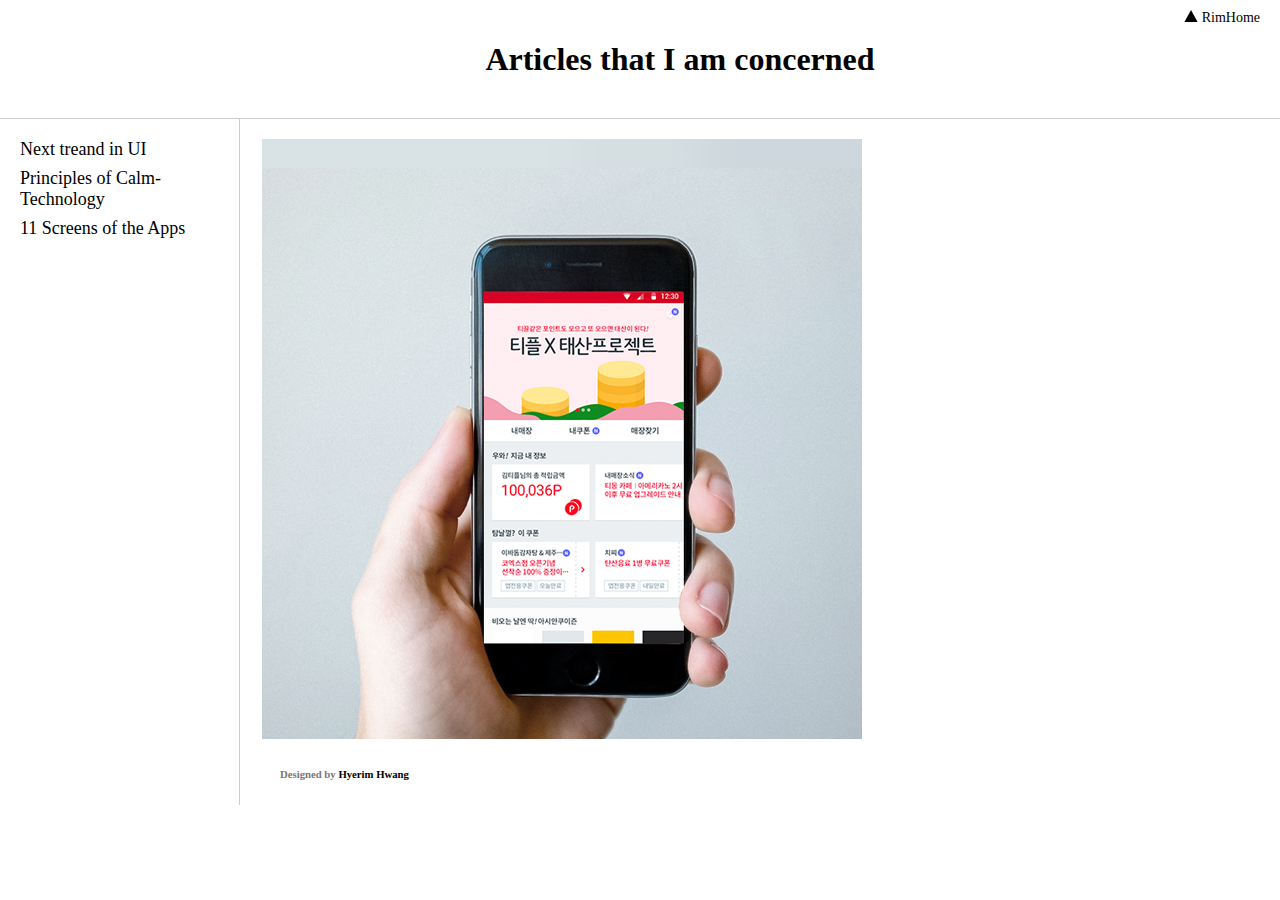
<file: index.html>
<!DOCTYPE html>
<meta charset="utf-8">
<html>
<head>
	<meta charset="utf-8">
	<link rel="stylesheet" type="text/css" href="style.css">
	<title>Rimhoho</title>
	<span id="homeicon">
		<a href="http://www.3rdplay.com" target="_blank"/><img src="home icon.png">&nbsp;RimHome</a>
	</span>
	<h1><a href="index.html">Articles that I am concerned</a></h1>
</head>
<body>
	<div id="grid">
		<nav>
			<ul>
			<li><a href="1.html">Next treand in UI</a></li>
			<li id="need"><a href="2.html">Principles of Calm-Technology</a></li>
			<li><a href="3.html">11 Screens of the Apps</a></li>
			</ul>
		</nav>
			<div>
				<img src="Mobile application renewal_thumbnail.png" style="margin: 20px 0 0 22px;">
				<p><h6>Designed by <a href="http://www.3rdplay.com/portfolio/mobile-application-renewal/">Hyerim Hwang</a></h6></p>
			</div>
	</div>

	<!--Start of Tawk.to Script-->
	<script type="text/javascript">
	var Tawk_API=Tawk_API||{}, Tawk_LoadStart=new Date();
	(function(){
	var s1=document.createElement("script"),s0=document.getElementsByTagName("script")[0];
	s1.async=true;
	s1.src='https://embed.tawk.to/5a6c7674d7591465c70723a6/default';
	s1.charset='UTF-8';
	s1.setAttribute('crossorigin','*');
	s0.parentNode.insertBefore(s1,s0);
	})();
	</script>
	<!--End of Tawk.to Script-->
</body>
</html>
</file>
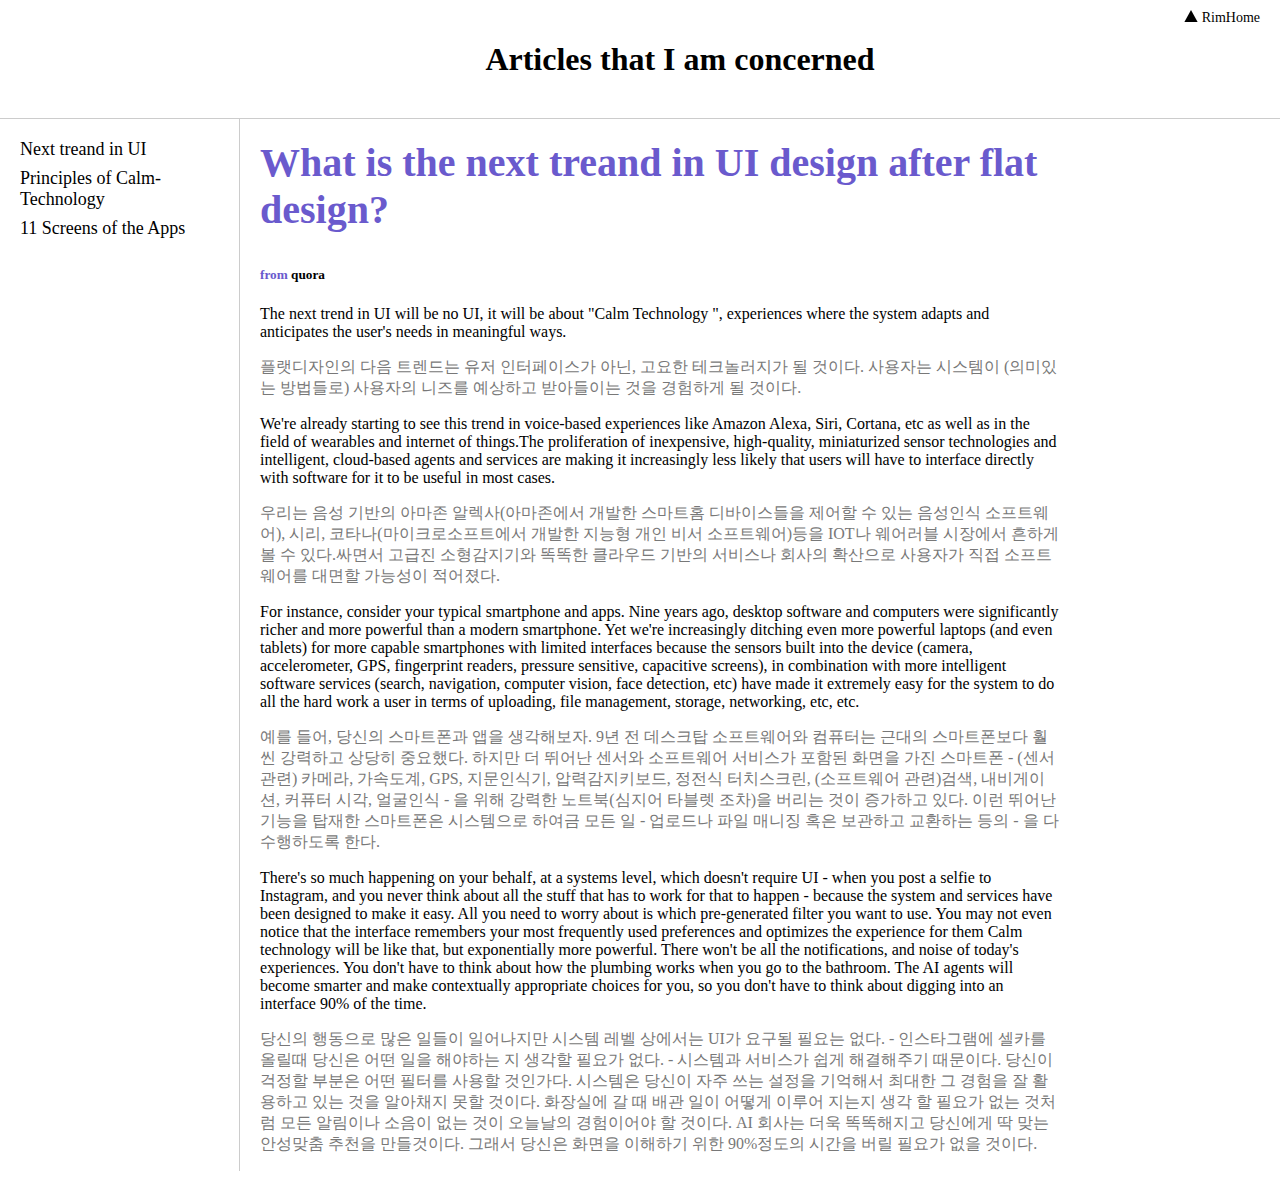
<file: 1.html>
<!DOCTYPE html>
<meta charset="utf-8">
<html>
<head>
	<meta charset="utf-8">
	<link rel="stylesheet" type="text/css" href="style.css">
	<title>Rimhoho</title>
	<span id="homeicon">
		<a href="http://www.3rdplay.com" target="_blank"/><img src="home icon.png">&nbsp;RimHome</a>
	</span>
	<h1><a href="index.html">Articles that I am concerned</a></h1>
</head>
<body>
	<div id="grid">
	<nav>
	<ul>
	<li><a href="1.html">Next treand in UI</a></li>
	<li id="need"><a href="2.html">Principles of Calm-Technology</a></li>
	<li><a href="3.html">11 Screens of the Apps</a></li>
	</ul>
	</nav>
	<div>
<ul id="column">
	<h2>What is the next treand in UI design after flat design?</h2>
	<h5>from <a href="https://www.quora.com/What-is-the-next-trend-in-UI-design-after-flat-design?share=1cbbfbe4&srid=ujfgr" target="_blank">quora</a></h5>
	<p>The next trend in UI will be no UI,  it will be about "Calm Technology ", experiences where the system adapts and anticipates the user's needs in meaningful ways.</p>
	<p style="color: #787878">플랫디자인의 다음 트렌드는 유저 인터페이스가 아닌, 고요한 테크놀러지가 될 것이다. 사용자는 시스템이 (의미있는 방법들로) 사용자의 니즈를 예상하고 받아들이는 것을 경험하게 될 것이다.</p><p>We're already starting to see this trend in voice-based experiences like Amazon Alexa, Siri, Cortana, etc as well as in the field of wearables and internet of things.The proliferation of inexpensive, high-quality, miniaturized sensor technologies and intelligent, cloud-based agents and services are making it increasingly less likely that users will have to interface directly with software for it to be useful in most cases.</p>
	<p style="color: #787878">우리는 음성 기반의 아마존 알렉사(아마존에서 개발한 스마트홈 디바이스들을 제어할 수 있는 음성인식 소프트웨어), 시리, 코타나(마이크로소프트에서 개발한 지능형 개인 비서 소프트웨어)등을 IOT나 웨어러블 시장에서 흔하게 볼 수 있다.싸면서 고급진 소형감지기와 똑똑한 클라우드 기반의 서비스나 회사의 확산으로 사용자가 직접 소프트웨어를 대면할 가능성이 적어졌다.</p>
	<p>For instance, consider your typical smartphone and apps. Nine years ago, desktop software and computers were significantly richer and more powerful than a modern smartphone. Yet we're increasingly ditching even more powerful laptops (and even tablets) for more capable smartphones with limited interfaces because the sensors built into the device (camera, accelerometer, GPS, fingerprint readers, pressure sensitive, capacitive screens), in combination with more intelligent software services  (search, navigation, computer vision, face detection, etc) have made it extremely easy for the system to do all the hard work a user in terms of uploading, file management, storage, networking, etc, etc.</p>
	<p style="color: #787878">예를 들어, 당신의 스마트폰과 앱을 생각해보자. 9년 전 데스크탑 소프트웨어와 컴퓨터는 근대의 스마트폰보다 훨씬 강력하고 상당히 중요했다. 하지만 더 뛰어난 센서와 소프트웨어 서비스가 포함된 화면을 가진 스마트폰 - (센서 관련) 카메라, 가속도계, GPS, 지문인식기, 압력감지키보드, 정전식 터치스크린, (소프트웨어 관련)검색, 내비게이션, 커퓨터 시각, 얼굴인식 - 을 위해 강력한 노트북(심지어 타블렛 조차)을 버리는 것이 증가하고 있다. 이런 뛰어난 기능을 탑재한 스마트폰은 시스템으로 하여금 모든 일 - 업로드나 파일 매니징 혹은 보관하고 교환하는 등의 - 을 다 수행하도록 한다.</p>
	<p>There's so much happening on your behalf, at a systems level, which doesn't require UI -  when you post a selfie to Instagram, and you never think about all the stuff that has to work for that to happen -  because the system and services have been designed to make it easy. All you need to worry about is which pre-generated filter you want to use. You may not even notice that the interface remembers your most frequently used preferences and optimizes the experience for them Calm technology will be like that, but exponentially more powerful. There won't be all the notifications, and noise of today's experiences. You don't have to think about how the plumbing works when you go to the bathroom.  The AI agents will become smarter and make contextually appropriate choices for you, so you don't have to think about digging into an interface 90% of the time.</p>
	<p style="color: #787878">당신의 행동으로 많은 일들이 일어나지만 시스템 레벨 상에서는 UI가 요구될 필요는 없다. - 인스타그램에 셀카를 올릴때 당신은 어떤 일을 해야하는 지 생각할 필요가 없다. - 시스템과 서비스가 쉽게 해결해주기 때문이다. 당신이 걱정할 부분은 어떤 필터를 사용할 것인가다. 시스템은 당신이 자주 쓰는 설정을 기억해서 최대한 그 경험을 잘 활용하고 있는 것을 알아채지 못할 것이다. 화장실에 갈 때 배관 일이 어떻게 이루어 지는지 생각 할 필요가 없는 것처럼 모든 알림이나 소음이 없는 것이 오늘날의 경험이어야 할 것이다. AI 회사는 더욱 똑똑해지고 당신에게 딱 맞는 안성맞춤 추천을 만들것이다. 그래서 당신은 화면을 이해하기 위한 90%정도의 시간을 버릴 필요가 없을 것이다.</p>
</ul>
</div>
</div>
</contents</body>
</html>
</file>
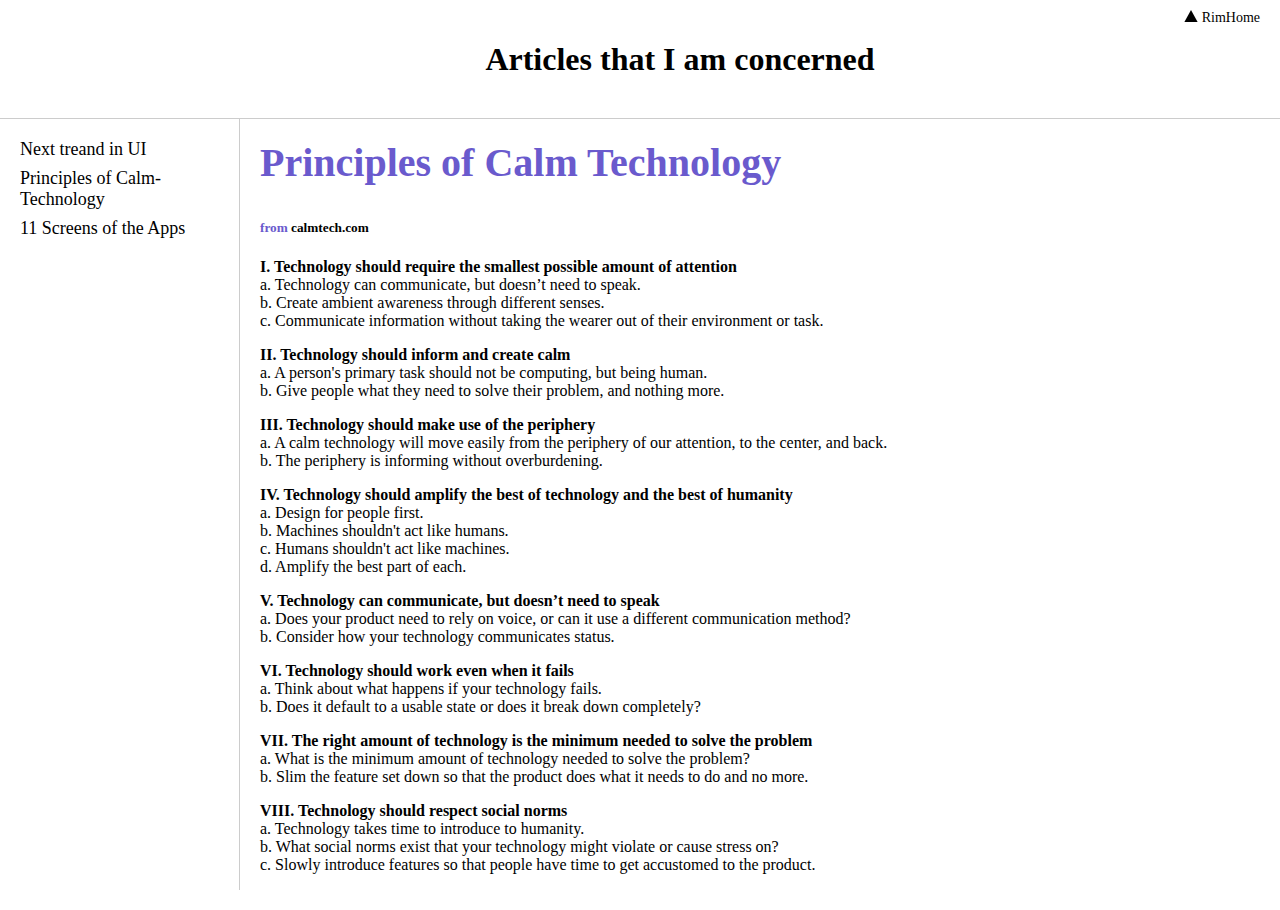
<file: 2.html>
<!DOCTYPE html>
<meta charset="utf-8">
<html>
<head>
	<meta charset="utf-8">
	<link rel="stylesheet" type="text/css" href="style.css">
	<title>Rimhoho</title>
	<span id="homeicon">
		<a href="http://www.3rdplay.com" target="_blank"/><img src="home icon.png">&nbsp;RimHome</a>
	</span>
	<h1><a href="index.html">Articles that I am concerned</a></h1>
</head>
<body>
	<div id="grid">
	<nav>
	<ul>
	<li><a href="1.html">Next treand in UI</a></li>
	<li id="need"><a href="2.html">Principles of Calm-Technology</a></li>
	<li><a href="3.html">11 Screens of the Apps</a></li>
	</ul>
	</nav>
	<div>
<ul id="column">
	<h2>Principles of Calm Technology</h2>
	<h5>from <a href="http://www.calmtech.com" target="_blank">calmtech.com</a></h5>
	<strong>I. Technology should require the smallest possible amount of attention</strong>
	<br>a. Technology can communicate, but doesn’t need to speak.<br>
	b. Create ambient awareness through different senses.<br>
	c. Communicate information without taking the wearer out of their environment or task.</p><p>
	<strong>II. Technology should inform and create calm</strong><br>
	a. A person's primary task should not be computing, but being human.<br>
	b. Give people what they need to solve their problem, and nothing more.</p><p>
	<strong>III. Technology should make use of the periphery</strong>
	<br>a. A calm technology will move easily from the periphery of our attention, to the center, and back.<br>
	b. The periphery is informing without overburdening.</p><p>
	<strong>IV. Technology should amplify the best of technology and the best of humanity</strong>
	<br>a. Design for people first.<br>
	b. Machines shouldn't act like humans.<br>
	c. Humans shouldn't act like machines.<br>
	d. Amplify the best part of each.</p><p>
	<strong>V. Technology can communicate, but doesn’t need to speak</strong>
	<br>a. Does your product need to rely on voice, or can it use a different communication method?<br>
	b. Consider how your technology communicates status.</p><p>
	<strong>VI. Technology should work even when it fails</strong>
	<br>a. Think about what happens if your technology fails.<br>
	b. Does it default to a usable state or does it break down completely?</p><p>
	<strong>VII. The right amount of technology is the minimum needed to solve the problem</strong>
	<br>a. What is the minimum amount of technology needed to solve the problem?<br>
	b. Slim the feature set down so that the product does what it needs to do and no more.</p><p>
	<strong>VIII. Technology should respect social norms</strong>
	<br>a. Technology takes time to introduce to humanity.<br>
	b. What social norms exist that your technology might violate or cause stress on?<br>
	c. Slowly introduce features so that people have time to get accustomed to the product.</p>
</ul>
</div>
</div>
</body>
</html>
</file>
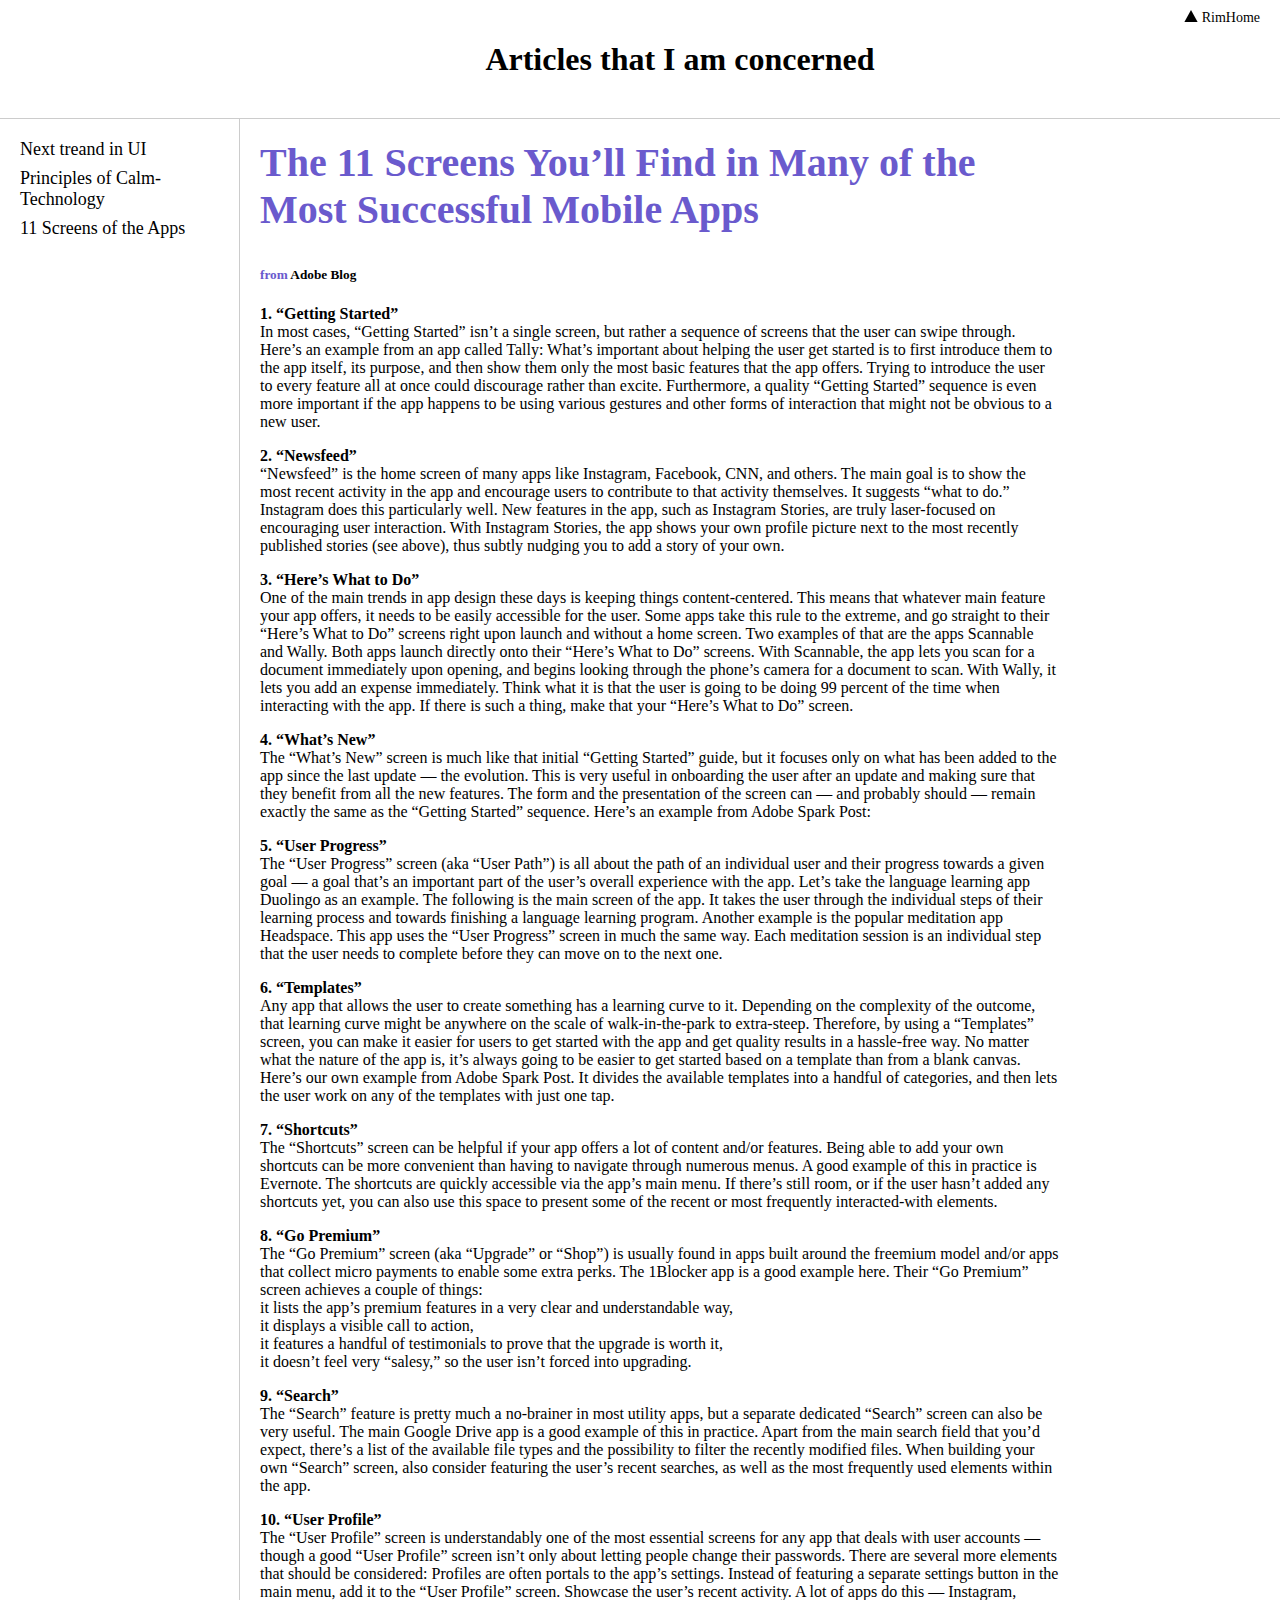
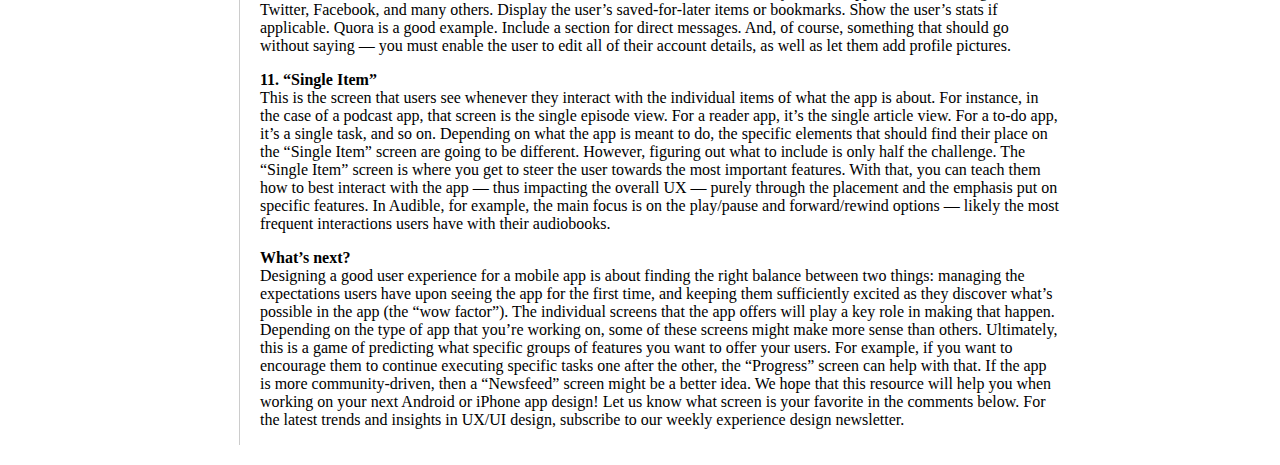
<file: 3.html>
<!DOCTYPE html>
<meta charset="utf-8">
<html>
<head>
	<meta charset="utf-8">
	<link rel="stylesheet" type="text/css" href="style.css">
	<title>Rimhoho</title>
	<span id="homeicon">
		<a href="http://www.3rdplay.com" target="_blank"/><img src="home icon.png">&nbsp;RimHome</a>
	</span>
	<h1><a href="index.html">Articles that I am concerned</a></h1>
</head>
<body>
	<div id="grid">
	<nav>
	<ul>
	<li><a href="1.html">Next treand in UI</a></li>
	<li id="need"><a href="2.html">Principles of Calm-Technology</a></li>
	<li><a href="3.html">11 Screens of the Apps</a></li>
	</ul>
	</nav>
	<div>
	<ul id="column">
	<h2>The 11 Screens You’ll Find in Many of the Most Successful Mobile Apps</h2>
	<h5>from <a href="https://theblog.adobe.com/11-screens-youll-find-many-successful-mobile-apps"" target="_blank">Adobe Blog</a></h5>
	<p><strong>1. “Getting Started”</strong><br>
	In most cases, “Getting Started” isn’t a single screen, but rather a sequence of screens that the user can swipe through. Here’s an example from an app called Tally: What’s important about helping the user get started is to first introduce them to the app itself, its purpose, and then show them only the most basic features that the app offers. Trying to introduce the user to every feature all at once could discourage rather than excite.
	Furthermore, a quality “Getting Started” sequence is even more important if the app happens to be using various gestures and other forms of interaction that might not be obvious to a new user.</p>

	<p><strong>2. “Newsfeed”</strong><br>
	“Newsfeed” is the home screen of many apps like Instagram, Facebook, CNN, and others. The main goal is to show the most recent activity in the app and encourage users to contribute to that activity themselves. It suggests “what to do.” Instagram does this particularly well. New features in the app, such as Instagram Stories, are truly laser-focused on encouraging user interaction. With Instagram Stories, the app shows your own profile picture next to the most recently published stories (see above), thus subtly nudging you to add a story of your own.</p>

	<p><strong>3. “Here’s What to Do”</strong><br>
	One of the main trends in app design these days is keeping things content-centered. This means that whatever main feature your app offers, it needs to be easily accessible for the user. Some apps take this rule to the extreme, and go straight to their “Here’s What to Do” screens right upon launch and without a home screen. Two examples of that are the apps Scannable and Wally. Both apps launch directly onto their “Here’s What to Do” screens. With Scannable, the app lets you scan for a document immediately upon opening, and begins looking through the phone’s camera for a document to scan. With Wally, it lets you add an expense immediately. Think what it is that the user is going to be doing 99 percent of the time when interacting with the app. If there is such a thing, make that your “Here’s What to Do” screen.</p>

	<p><strong>4. “What’s New”</strong><br>
	The “What’s New” screen is much like that initial “Getting Started” guide, but it focuses only on what has been added to the app since the last update — the evolution. This is very useful in onboarding the user after an update and making sure that they benefit from all the new features. The form and the presentation of the screen can — and probably should — remain exactly the same as the “Getting Started” sequence. Here’s an example from Adobe Spark Post:</p>


	<p><strong>5. “User Progress”</strong><br>
	The “User Progress” screen (aka “User Path”) is all about the path of an individual user and their progress towards a given goal — a goal that’s an important part of the user’s overall experience with the app. Let’s take the language learning app Duolingo as an example. The following is the main screen of the app. It takes the user through the individual steps of their learning process and towards finishing a language learning program. Another example is the popular meditation app Headspace. This app uses the “User Progress” screen in much the same way. Each meditation session is an individual step that the user needs to complete before they can move on to the next one.</p>
	
	<p><strong>6. “Templates”</strong><br>
	Any app that allows the user to create something has a learning curve to it. Depending on the complexity of the outcome, that learning curve might be anywhere on the scale of walk-in-the-park to extra-steep. Therefore, by using a “Templates” screen, you can make it easier for users to get started with the app and get quality results in a hassle-free way. No matter what the nature of the app is, it’s always going to be easier to get started based on a template than from a blank canvas. Here’s our own example from Adobe Spark Post. It divides the available templates into a handful of categories, and then lets the user work on any of the templates with just one tap.</p>

	<p><strong>7. “Shortcuts”</strong><br>
	The “Shortcuts” screen can be helpful if your app offers a lot of content and/or features. Being able to add your own shortcuts can be more convenient than having to navigate through numerous menus. A good example of this in practice is Evernote. The shortcuts are quickly accessible via the app’s main menu. If there’s still room, or if the user hasn’t added any shortcuts yet, you can also use this space to present some of the recent or most frequently interacted-with elements.</p>

	<p><strong>8. “Go Premium”</strong><br>
	The “Go Premium” screen (aka “Upgrade” or “Shop”) is usually found in apps built around the freemium model and/or apps that collect micro payments to enable some extra perks. The 1Blocker app is a good example here. Their “Go Premium” screen achieves a couple of things:<br>
	it lists the app’s premium features in a very clear and understandable way,<br>
	it displays a visible call to action,<br>
	it features a handful of testimonials to prove that the upgrade is worth it,<br>
	it doesn’t feel very “salesy,” so the user isn’t forced into upgrading.</p>

	<p><strong>9. “Search”</strong><br>
	The “Search” feature is pretty much a no-brainer in most utility apps, but a separate dedicated “Search” screen can also be very useful. The main Google Drive app is a good example of this in practice. Apart from the main search field that you’d expect, there’s a list of the available file types and the possibility to filter the recently modified files. When building your own “Search” screen, also consider featuring the user’s recent searches, as well as the most frequently used elements within the app.</p>

	<p><strong>10. “User Profile”</strong><br>
	The “User Profile” screen is understandably one of the most essential screens for any app that deals with user accounts — though a good “User Profile” screen isn’t only about letting people change their passwords. There are several more elements that should be considered: Profiles are often portals to the app’s settings. Instead of featuring a separate settings button in the main menu, add it to the “User Profile” screen. Showcase the user’s recent activity. A lot of apps do this — Instagram, Twitter, Facebook, and many others. Display the user’s saved-for-later items or bookmarks. Show the user’s stats if applicable. Quora is a good example. Include a section for direct messages. And, of course, something that should go without saying — you must enable the user to edit all of their account details, as well as let them add profile pictures.</p>

	<p><strong>11. “Single Item”</strong><br>
	This is the screen that users see whenever they interact with the individual items of what the app is about. For instance, in the case of a podcast app, that screen is the single episode view. For a reader app, it’s the single article view. For a to-do app, it’s a single task, and so on. Depending on what the app is meant to do, the specific elements that should find their place on the “Single Item” screen are going to be different. However, figuring out what to include is only half the challenge. The “Single Item” screen is where you get to steer the user towards the most important features. With that, you can teach them how to best interact with the app — thus impacting the overall UX — purely through the placement and the emphasis put on specific features. In Audible, for example, the main focus is on the play/pause and forward/rewind options — likely the most frequent interactions users have with their audiobooks.</p>

	<p><strong>What’s next?</strong><br>
	Designing a good user experience for a mobile app is about finding the right balance between two things: managing the expectations users have upon seeing the app for the first time, and keeping them sufficiently excited as they discover what’s possible in the app (the “wow factor”). The individual screens that the app offers will play a key role in making that happen. Depending on the type of app that you’re working on, some of these screens might make more sense than others. Ultimately, this is a game of predicting what specific groups of features you want to offer your users. For example, if you want to encourage them to continue executing specific tasks one after the other, the “Progress” screen can help with that. If the app is more community-driven, then a “Newsfeed” screen might be a better idea. We hope that this resource will help you when working on your next Android or iPhone app design! Let us know what screen is your favorite in the comments below. For the latest trends and insights in UX/UI design, subscribe to our weekly experience design newsletter.</p>
</ul>
</div>
</div>
</body>
</html>
</file>
<file: style.css>
ul {margin:0; padding:0;}
	li {list-style:none;}
	body {font-family: 'Roboto'; sans-serif; 
		margin:0 0 20px 0;}
	a {text-decoration:none;
		color: #000;}
	h1 {padding: 20px 0 40px 80px;
		text-align: center;
		border-bottom:1px solid #ccc;
		margin-bottom: 0;}
	nav {font-size: 18px;
		border-right:1px solid #ccc;
		padding: 20px 0 0 20px;}
	h2 {color: #6a5acd; font-size: 40px;
		margin-top: 20px;}
	h5 {color: #6a5acd;}
	h6 {color: #787878; padding-left: 40px;}
	#homeicon {position: absolute;
			top:10px; right: 20px;
			font-size:14px; }
	#grid {boder:1px solid #f5f5f5;
			display: grid;
			grid-template-columns: 240px 1fr;}
	#column {width: 800px;
		padding: 0 0 0 20px;}
	#need {margin: 8px 0 8px 0;}

	@media(max-width: 700px) {
		#grid {display: block;}
		nav {border-right:none;}
		#homeicon {position: absolute;
			top:10px; right: 60px;
	}
</file>
